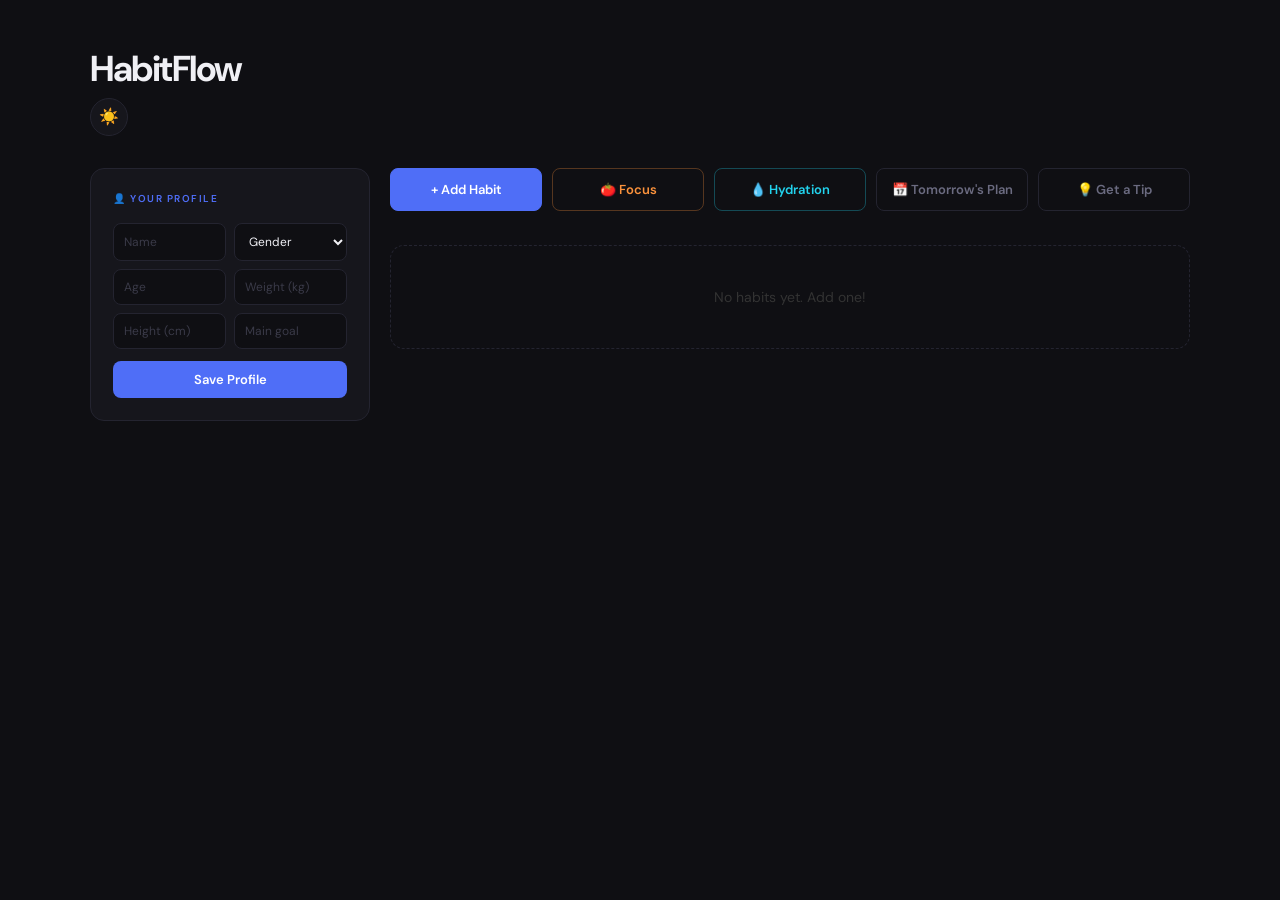
<file: index.html>
<!DOCTYPE html>
<html lang="en">
<head>
  <meta charset="UTF-8" />
  <meta name="viewport" content="width=device-width, initial-scale=1.0" />
  <title>HabitFlow</title>
  <link rel="stylesheet" href="style.css" />
</head>
<body>

<!-- FOCUS MODE OVERLAY — rainy window aesthetic -->
<div class="focus-overlay" id="focus-overlay">
  <div class="rain" id="rain"></div>
  <div class="window-frame">
    <div class="window-cross-h"></div>
    <div class="window-cross-v"></div>
  </div>
  <button class="music-btn" id="music-btn" onclick="toggleMusic()" title="Lo-fi music">🎵</button>
  <audio id="lofi-audio" loop>
    <source src="https://stream.zeno.fm/f3wvbbqmdg8uv" type="audio/mpeg" />
  </audio>
  <div class="focus-center">
    <div class="focus-phase-label" id="focus-mode-label">FOCUS</div>
    <div class="focus-minimal-timer" id="focus-timer">25:00</div>
    <div class="focus-minimal-session" id="focus-session-count">Session 1 of 4</div>
    <div class="focus-minimal-controls">
      <button class="focus-minimal-btn" onclick="toggleFocus()" id="focus-start-btn">Start</button>
      <button class="focus-minimal-btn ghost" onclick="resetFocus()">Reset</button>
    </div>
    <div class="focus-dots">
      <span class="focus-dot active" id="fdot-0"></span>
      <span class="focus-dot" id="fdot-1"></span>
      <span class="focus-dot" id="fdot-2"></span>
      <span class="focus-dot" id="fdot-3"></span>
    </div>
  </div>
  <button class="focus-exit-btn" onclick="closeFocus()">✕ exit</button>
</div>

<!-- HYDRATION OVERLAY -->
<div class="focus-overlay" id="hydration-overlay">
  <div class="focus-inner">
    <div class="focus-mode-label hydration-label" id="hydration-label">HYDRATION TIMER</div>
    <div class="hydration-activity-selector" id="hydration-activity-selector">
      <p class="hydration-subtitle">What are you doing?</p>
      <div class="hydration-activity-btns">
        <button class="hydration-activity-btn active" onclick="selectActivity('studying', this)">📚 Studying<br><span>every 45 min</span></button>
        <button class="hydration-activity-btn" onclick="selectActivity('exercising', this)">🏃 Exercising<br><span>every 15 min</span></button>
        <button class="hydration-activity-btn" onclick="selectActivity('resting', this)">🛋️ Resting<br><span>every 60 min</span></button>
      </div>
    </div>
    <div class="focus-session-count" id="hydration-session-count">Next drink in...</div>
    <div class="focus-ring-wrap">
      <svg class="focus-ring" viewBox="0 0 120 120">
        <circle class="focus-ring-bg" cx="60" cy="60" r="54"/>
        <circle class="focus-ring-fill hydration-ring" id="hydration-ring-fill" cx="60" cy="60" r="54"/>
      </svg>
      <div class="focus-timer" id="hydration-timer">45:00</div>
    </div>
    <div class="hydration-alert" id="hydration-alert" style="display:none;">
      💧 Time to drink water!
    </div>
    <div class="focus-controls">
      <button class="focus-control-btn hydration-start-btn" onclick="toggleHydration()" id="hydration-start-btn">▶ Start</button>
      <button class="focus-control-btn secondary" onclick="resetHydration()">↺ Reset</button>
    </div>
    <button class="focus-close-btn" onclick="closeHydration()">✕ Exit Hydration Timer</button>
  </div>
</div>

<!-- PAGE WRAPPER -->
<div class="page">

  <!-- HEADER -->
  <div class="header">
    <h1>HabitFlow</h1>
    <button class="theme-toggle" onclick="toggleTheme()" id="theme-toggle">☀️</button>
  </div>

  <!-- MAIN GRID -->
  <div class="main-grid">

    <!-- LEFT: Profile -->
    <div class="col-profile">
      <div class="profile-card">
        <h2>👤 Your Profile</h2>
        <div class="profile-grid">
          <input id="p-name" placeholder="Name" />
          <select id="p-gender">
            <option value="" disabled selected>Gender</option>
            <option value="male">Male</option>
            <option value="female">Female</option>
            <option value="other">Other</option>
          </select>
          <input id="p-age" type="number" placeholder="Age" />
          <input id="p-weight" type="number" placeholder="Weight (kg)" />
          <input id="p-height" type="number" placeholder="Height (cm)" />
          <input id="p-goal" placeholder="Main goal" />
        </div>
        <button class="save-profile-btn" onclick="saveProfile()">Save Profile</button>
        <div class="profile-saved" id="profile-saved">✓ Saved</div>
      </div>
    </div>

    <!-- RIGHT: buttons + habits + ai output -->
    <div class="col-main">

      <div class="action-buttons">
        <button class="action-btn primary" onclick="openModal()">+ Add Habit</button>
        <button class="action-btn focus" onclick="openFocus()">🍅 Focus</button>
        <button class="action-btn hydration" onclick="openHydration()">💧 Hydration</button>
        <button class="action-btn ai" onclick="getTomorrowPlan()">📅 Tomorrow's Plan</button>
        <button class="action-btn ai" onclick="getDailyTip()">💡 Get a Tip</button>
      </div>

      <div class="ai-loading" id="ai-loading">Thinking...</div>
      <div id="list"></div>
      <div class="ai-output" id="ai-output"></div>

    </div>

  </div>
</div>

<!-- ADD HABIT MODAL -->
<div class="modal-overlay" id="modal">
  <div class="modal">
    <h2>New Habit</h2>
    <div class="habit-type-selector">
      <button class="habit-type-btn active" onclick="selectType('slider', this)">💧 Slider</button>
      <button class="habit-type-btn" onclick="selectType('quit', this)">🚭 Quit</button>
      <button class="habit-type-btn" onclick="selectType('checkbox', this)">✅ Checkbox</button>
    </div>
    <div style="margin-top:14px;">
      <input id="m-name" placeholder="Habit name (e.g. Drink water)" />
      <div class="extra-fields" id="fields-slider">
        <div class="field-label">Unit (e.g. liters, steps, hours)</div>
        <input id="m-unit" placeholder="Unit" />
        <div class="field-label">Max value</div>
        <input id="m-max" type="number" placeholder="e.g. 3" />
        <div class="field-label">Daily goal</div>
        <input id="m-goal-val" type="number" placeholder="e.g. 2" />
      </div>
      <div class="extra-fields" id="fields-quit">
        <div class="field-label">How many per day right now?</div>
        <input id="m-current" type="number" placeholder="e.g. 20" />
        <div class="field-label">Target: 0 in how many weeks?</div>
        <input id="m-weeks" type="number" placeholder="e.g. 8" />
      </div>
      <div class="extra-fields" id="fields-checkbox">
        <div class="field-label">Description (optional)</div>
        <input id="m-desc" placeholder="e.g. 30 min morning run" />
      </div>
    </div>
    <div class="modal-actions">
      <button class="cancel-btn" onclick="closeModal()">Cancel</button>
      <button onclick="addHabit()">Add Habit</button>
    </div>
  </div>
</div>

<script src="app.js" defer></script>
</body>
</html>
</file>
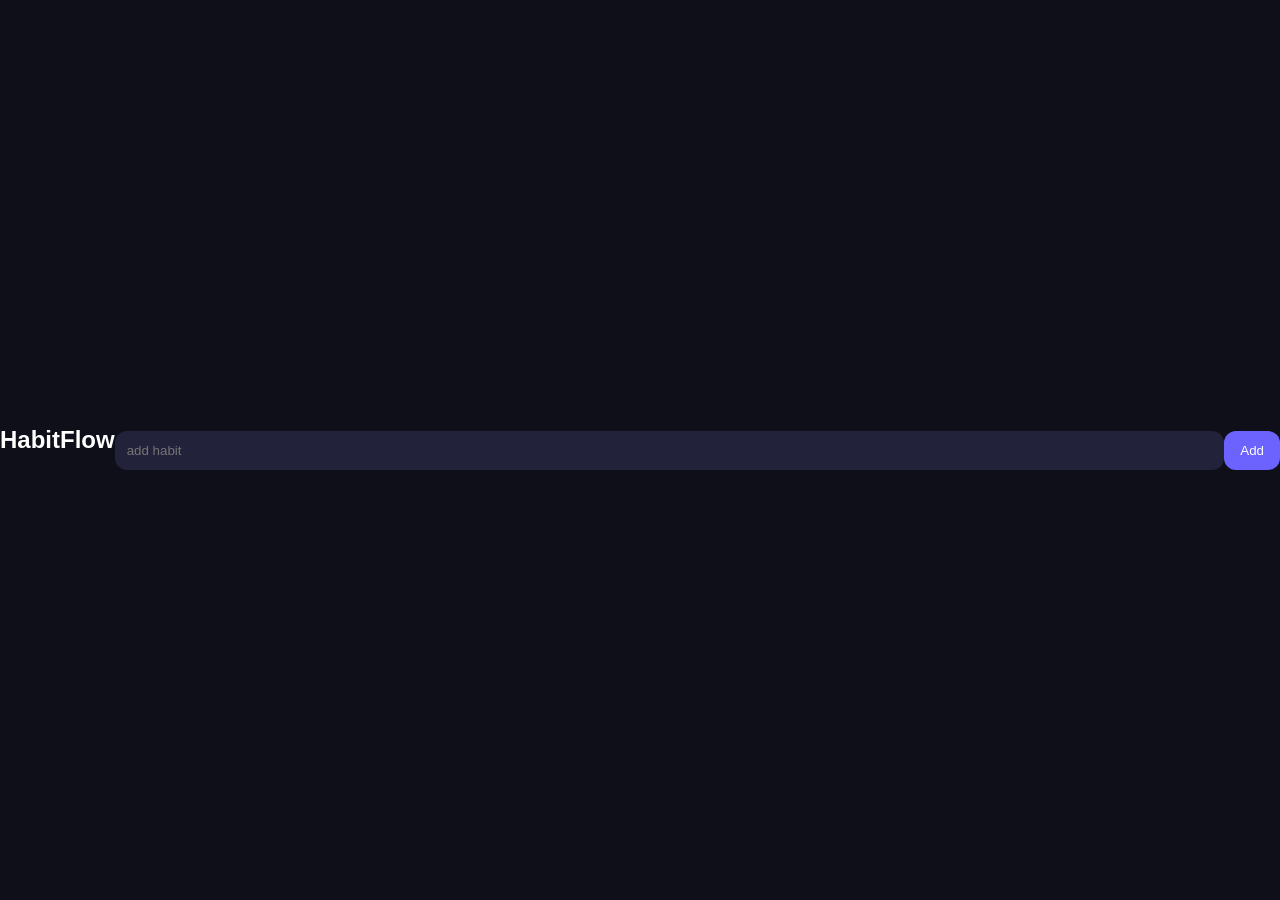
<file: habit-flow/index.html>
<!DOCTYPE html>
<html>
<head>
  <title>HabitFlow</title>
  <link rel="stylesheet" href="style.css">
</head>

<body>
  <h1>HabitFlow</h1>

  <input id="input" placeholder="add habit">
  <button onclick="addHabit()">Add</button>

  <ul id="list"></ul>

  <script src="app.js"></script>
</body>
</html>
</file>
<file: style.css>
/* ============================================================
   style.css — HabitFlow
   ============================================================ */

@import url('https://fonts.googleapis.com/css2?family=DM+Sans:wght@300;400;500;600;700&family=DM+Mono:wght@400;500&display=swap');

* { box-sizing: border-box; margin: 0; padding: 0; }

:root {
   body.light {
  --surface: #f4f4f8;
  --card: #ffffff;
  --card-border: #e0e0ea;
  --text: #111118;
  --text-muted: #55556a;
  --text-dim: #aaaabd;
}
  --blue: #4f6ef7;
  --blue-dark: #3a56d4;
  --blue-dim: rgba(79, 110, 247, 0.12);
  --surface: #0f0f13;
  --card: #16161c;
  --card-border: #242430;
  --text: #f0f0f5;
  --text-muted: #6b6b80;
  --text-dim: #3a3a48;
  --green: #34d399;
  --red: #f87171;
  --orange: #fb923c;
  --purple: #a78bfa;
  --radius: 14px;
  --radius-sm: 8px;
}

html, body { height: 100%; }

body {
  background: var(--surface);
  color: var(--text);
  font-family: 'DM Sans', sans-serif;
  font-size: 14px;
  line-height: 1.6;
  min-height: 100vh;
  padding: 40px 32px 80px;
}

/* ============================================================
   PAGE WRAPPER — centers everything, max width
   ============================================================ */

.page {
  max-width: 1100px;
  margin: 0 auto;
  width: 100%;
}

/* ============================================================
   HEADER
   ============================================================ */

.header {
  margin-bottom: 32px;
}

h1 {
  font-size: 36px;
  font-weight: 700;
  letter-spacing: -1.5px;
  color: var(--text);
}

/* ============================================================
   MAIN GRID
   Left column: profile card (fixed width, square-ish)
   Right column: action buttons + habits + AI output
   ============================================================ */

.main-grid {
  display: grid;
  grid-template-columns: 280px 1fr;
  gap: 20px;
  align-items: start;
}

/* ============================================================
   LEFT COLUMN — profile
   ============================================================ */

.col-profile {
  position: sticky;
  top: 32px;
}

.profile-card {
  background: var(--card);
  border: 1px solid var(--card-border);
  border-radius: var(--radius);
  padding: 22px;
  width: 100%;
}

.profile-card h2 {
  font-size: 10px;
  font-weight: 600;
  letter-spacing: 1.5px;
  text-transform: uppercase;
  color: var(--blue);
  margin-bottom: 16px;
}

.profile-grid {
  display: grid;
  grid-template-columns: 1fr 1fr;
  gap: 8px;
}

.profile-grid input,
.profile-grid select {
  width: 100%;
  padding: 9px 10px;
  border-radius: var(--radius-sm);
  border: 1px solid var(--card-border);
  background: var(--surface);
  color: var(--text);
  font-size: 12px;
  font-family: 'DM Sans', sans-serif;
  outline: none;
  transition: border-color 0.2s;
}

.profile-grid input:focus,
.profile-grid select:focus { border-color: var(--blue); }
.profile-grid input::placeholder { color: var(--text-dim); }
.profile-grid select option { background: var(--card); }

.save-profile-btn {
  width: 100%;
  margin-top: 12px;
  padding: 10px;
  background: var(--blue);
  border: none;
  border-radius: var(--radius-sm);
  color: #fff;
  font-size: 13px;
  font-weight: 600;
  font-family: 'DM Sans', sans-serif;
  cursor: pointer;
  transition: background 0.2s;
}

.save-profile-btn:hover { background: var(--blue-dark); }

.profile-saved {
  color: var(--green);
  font-size: 11px;
  margin-top: 8px;
  display: none;
}

/* ============================================================
   RIGHT COLUMN
   ============================================================ */

.col-main {
  display: flex;
  flex-direction: column;
  gap: 14px;
}

/* ============================================================
   4 ACTION BUTTONS — equal width in a row
   ============================================================ */

.action-buttons {
  display: grid;
  grid-template-columns: 1fr 1fr 1fr 1fr 1fr;
  gap: 10px;
}

.action-btn {
  padding: 12px 10px;
  border-radius: var(--radius-sm);
  border: 1px solid var(--card-border);
  font-size: 13px;
  font-weight: 600;
  font-family: 'DM Sans', sans-serif;
  cursor: pointer;
  text-align: center;
  transition: all 0.2s;
  white-space: nowrap;
  overflow: hidden;
  text-overflow: ellipsis;
}

.action-btn.primary {
  background: var(--blue);
  border-color: var(--blue);
  color: #fff;
}
.action-btn.primary:hover { background: var(--blue-dark); border-color: var(--blue-dark); }

.action-btn.focus {
  background: transparent;
  color: var(--orange);
  border-color: rgba(251, 146, 60, 0.3);
}
.action-btn.focus:hover { background: rgba(251,146,60,0.08); border-color: var(--orange); }

.action-btn.ai {
  background: var(--surface);
  color: var(--text-muted);
  border-color: var(--card-border);
}
.action-btn.ai:hover { border-color: var(--blue); color: var(--text); background: var(--blue-dim); }

/* ============================================================
   HABIT LIST
   ============================================================ */

#list {
  width: 100%;
  display: flex;
  flex-direction: column;
  gap: 10px;
}

.habit-card {
  background: var(--card);
  border: 1px solid var(--card-border);
  border-radius: var(--radius);
  padding: 16px 20px;
  width: 100%;
  transition: border-color 0.2s;
}

.habit-card:hover { border-color: #2e2e3c; }

.habit-header {
  display: flex;
  justify-content: space-between;
  align-items: flex-start;
  gap: 8px;
  flex-wrap: wrap;
}

.habit-name {
  font-weight: 600;
  font-size: 14px;
  color: var(--text);
  flex: 1;
}

.habit-type-tag {
  font-size: 10px;
  padding: 2px 8px;
  border-radius: 20px;
  background: var(--blue-dim);
  color: var(--blue);
  border: 1px solid rgba(79, 110, 247, 0.2);
  font-weight: 500;
}

.delete-btn {
  background: transparent;
  border: none;
  color: var(--text-dim);
  cursor: pointer;
  font-size: 13px;
  padding: 0 2px;
  transition: color 0.15s;
}
.delete-btn:hover { color: var(--red); }

/* ============================================================
   SLIDER
   ============================================================ */

.slider-section { margin-top: 14px; }

.slider-value {
  font-size: 24px;
  font-weight: 700;
  color: var(--blue);
  margin-bottom: 8px;
  font-family: 'DM Mono', monospace;
  letter-spacing: -0.5px;
}

.slider-labels {
  display: flex;
  justify-content: space-between;
  font-size: 11px;
  color: var(--text-muted);
  margin-bottom: 6px;
}

input[type="range"] {
  width: 100%;
  accent-color: var(--blue);
  cursor: pointer;
}

/* ============================================================
   QUIT
   ============================================================ */

.quit-section { margin-top: 14px; }

.quit-progress {
  display: flex;
  justify-content: space-between;
  font-size: 11px;
  color: var(--text-muted);
  margin-bottom: 8px;
  flex-wrap: wrap;
  gap: 4px;
  font-family: 'DM Mono', monospace;
}

.progress-bar-bg { background: #1e1e28; border-radius: 4px; height: 4px; width: 100%; }
.progress-bar-fill {
  background: linear-gradient(90deg, var(--blue), var(--purple));
  border-radius: 4px; height: 4px; transition: width 0.4s ease;
}

.quit-today { margin-top: 10px; display: flex; align-items: center; gap: 10px; }
.quit-today span { font-size: 12px; color: var(--text-muted); }

.quit-today input[type="number"] {
  width: 68px; padding: 6px; border-radius: 6px;
  border: 1px solid var(--card-border); background: var(--surface);
  color: var(--text); text-align: center; font-size: 13px;
  font-family: 'DM Mono', monospace; outline: none;
}

.quit-today button {
  padding: 6px 14px; font-size: 12px; font-weight: 600;
  background: var(--blue); border: none; border-radius: 6px;
  color: #fff; cursor: pointer; font-family: 'DM Sans', sans-serif; transition: background 0.2s;
}
.quit-today button:hover { background: var(--blue-dark); }

.week-plan { margin-top: 10px; font-size: 11px; color: var(--text-dim); }
.week-plan span { display: block; margin-bottom: 2px; line-height: 1.8; }

/* ============================================================
   CHECKBOX
   ============================================================ */

.check-section { margin-top: 12px; display: flex; align-items: center; gap: 10px; }
.big-check { width: 16px; height: 16px; accent-color: var(--blue); cursor: pointer; }
.check-label { font-size: 13px; color: var(--text-muted); }

/* ============================================================
   AI OUTPUT — same width as habits, below them
   ============================================================ */

.ai-output {
  background: var(--card);
  border: 1px solid var(--card-border);
  border-radius: var(--radius);
  padding: 20px;
  font-size: 13px;
  color: var(--text-muted);
  line-height: 1.9;
  display: none;
  white-space: pre-wrap;
  width: 100%;
}

.ai-loading {
  color: var(--text-dim);
  font-size: 12px;
  display: none;
  font-style: italic;
}

/* ============================================================
   EMPTY STATE
   ============================================================ */

#list p {
  color: var(--text-dim);
  font-size: 13px;
  text-align: center;
  padding: 40px 0;
  border: 1px dashed var(--card-border);
  border-radius: var(--radius);
}

/* ============================================================
   MODAL
   ============================================================ */

.modal-overlay {
  display: none;
  position: fixed;
  top: 0; left: 0;
  width: 100%; height: 100%;
  background: rgba(0,0,0,0.8);
  backdrop-filter: blur(6px);
  z-index: 100;
  justify-content: center;
  align-items: center;
  padding: 16px;
}

.modal-overlay.open { display: flex; }

.modal {
  background: var(--card);
  border: 1px solid var(--card-border);
  border-radius: var(--radius);
  padding: 28px;
  width: 100%;
  max-width: 420px;
}

.modal h2 { font-size: 16px; font-weight: 700; margin-bottom: 18px; color: var(--text); }

.modal input, .modal select {
  width: 100%; padding: 10px 12px; border-radius: var(--radius-sm);
  border: 1px solid var(--card-border); background: var(--surface);
  color: var(--text); margin-bottom: 8px; font-size: 13px;
  font-family: 'DM Sans', sans-serif; outline: none; transition: border-color 0.2s;
}

.modal input:focus, .modal select:focus { border-color: var(--blue); }
.modal input::placeholder { color: var(--text-dim); }

.habit-type-selector { display: flex; gap: 8px; margin: 4px 0 10px; flex-wrap: wrap; }

.habit-type-btn {
  padding: 6px 14px; border-radius: 6px; border: 1px solid var(--card-border);
  background: transparent; color: var(--text-muted); cursor: pointer;
  font-size: 12px; font-family: 'DM Sans', sans-serif; transition: all 0.15s;
}
.habit-type-btn:hover { border-color: var(--blue); color: var(--text); }
.habit-type-btn.active { background: var(--blue); border-color: var(--blue); color: #fff; }

.modal-actions { display: flex; gap: 8px; margin-top: 14px; }

.modal-actions button {
  flex: 1; padding: 10px; font-size: 13px; font-weight: 600;
  border: none; border-radius: var(--radius-sm); cursor: pointer;
  font-family: 'DM Sans', sans-serif; transition: background 0.2s;
}
.modal-actions button:last-child { background: var(--blue); color: #fff; }
.modal-actions button:last-child:hover { background: var(--blue-dark); }

.cancel-btn {
  background: var(--surface) !important;
  color: var(--text-muted) !important;
  border: 1px solid var(--card-border) !important;
}

.extra-fields { display: none; }

.field-label {
  font-size: 10px; color: var(--text-dim); margin-bottom: 4px;
  margin-top: 8px; text-transform: uppercase; letter-spacing: 0.8px;
}

/* ============================================================
   FOCUS MODE OVERLAY
   ============================================================ */

#focus-overlay {
  background: #0d1117;
  overflow: hidden;
  position: fixed;
  inset: 0;
  z-index: 200;
  display: none;
  align-items: center;
  justify-content: center;
}
#focus-overlay.open { display: flex; }

.rain { position: absolute; inset: 0; pointer-events: none; z-index: 1; }

.raindrop {
  position: absolute;
  top: -20px;
  width: 1px;
  background: linear-gradient(to bottom, transparent, rgba(180,200,255,0.35));
  border-radius: 0 0 2px 2px;
  animation: fall linear infinite;
}
@keyframes fall { to { transform: translateY(110vh); } }

.window-frame { position: absolute; inset: 0; pointer-events: none; z-index: 2; }
.window-cross-h { position: absolute; top: 50%; left: 0; right: 0; height: 1px; background: rgba(255,255,255,0.04); }
.window-cross-v { position: absolute; left: 50%; top: 0; bottom: 0; width: 1px; background: rgba(255,255,255,0.04); }

#focus-overlay::after {
  content: '';
  position: absolute;
  inset: 0;
  background: radial-gradient(ellipse at center, transparent 40%, rgba(0,0,0,0.7) 100%);
  pointer-events: none;
  z-index: 3;
}

.focus-center {
  position: relative;
  z-index: 10;
  display: flex;
  flex-direction: column;
  align-items: center;
  gap: 16px;
}

.focus-phase-label {
  font-size: 10px;
  font-weight: 600;
  letter-spacing: 4px;
  text-transform: uppercase;
  color: rgba(255,255,255,0.25);
}

.focus-minimal-timer {
  font-family: 'DM Mono', monospace;
  font-size: 120px;
  font-weight: 300;
  color: rgba(255,255,255,0.9);
  letter-spacing: -6px;
  line-height: 1;
  text-shadow: 0 0 60px rgba(255,255,255,0.08);
}

.focus-minimal-session {
  font-size: 11px;
  color: rgba(255,255,255,0.2);
  letter-spacing: 1px;
}

.focus-minimal-controls { display: flex; gap: 12px; margin-top: 8px; }

.focus-minimal-btn {
  padding: 10px 28px;
  border-radius: 40px;
  font-size: 13px;
  font-weight: 500;
  font-family: 'DM Sans', sans-serif;
  cursor: pointer;
  transition: all 0.2s;
  background: rgba(255,255,255,0.08);
  border: 1px solid rgba(255,255,255,0.12);
  color: rgba(255,255,255,0.8);
  backdrop-filter: blur(10px);
}
.focus-minimal-btn:hover { background: rgba(255,255,255,0.14); color: #fff; }
.focus-minimal-btn.ghost { background: transparent; border-color: rgba(255,255,255,0.06); color: rgba(255,255,255,0.3); }
.focus-minimal-btn.ghost:hover { color: rgba(255,255,255,0.6); border-color: rgba(255,255,255,0.15); }

.focus-dots { display: flex; gap: 8px; margin-top: 4px; }
.focus-dot { width: 5px; height: 5px; border-radius: 50%; background: rgba(255,255,255,0.12); transition: background 0.3s; }
.focus-dot.active { background: rgba(255,255,255,0.5); }
.focus-dot.done { background: rgba(52,211,153,0.6); }

.music-btn {
  position: absolute;
  right: 32px; top: 50%;
  transform: translateY(-50%);
  z-index: 10;
  width: 48px; height: 48px;
  border-radius: 50%;
  background: rgba(255,255,255,0.06);
  border: 1px solid rgba(255,255,255,0.1);
  color: rgba(255,255,255,0.5);
  font-size: 18px;
  cursor: pointer;
  transition: all 0.2s;
  backdrop-filter: blur(10px);
  display: flex; align-items: center; justify-content: center;
}
.music-btn:hover { background: rgba(255,255,255,0.12); color: rgba(255,255,255,0.9); }
.music-btn.playing { background: rgba(79,110,247,0.2); border-color: rgba(79,110,247,0.4); color: #fff; box-shadow: 0 0 20px rgba(79,110,247,0.2); }

.focus-exit-btn {
  position: absolute;
  bottom: 28px; right: 32px;
  z-index: 10;
  background: transparent; border: none;
  color: rgba(255,255,255,0.2);
  font-size: 12px; font-family: 'DM Sans', sans-serif;
  cursor: pointer; letter-spacing: 0.5px; transition: color 0.2s; padding: 6px;
}
.focus-exit-btn:hover { color: rgba(255,255,255,0.5); }

#hydration-overlay {
  background: #0a0a0e;
  position: fixed;
  inset: 0;
  z-index: 200;
  display: none;
  flex-direction: column;
  align-items: center;
  justify-content: center;
}
#hydration-overlay.open { display: flex; }
.focus-inner { display: flex; flex-direction: column; align-items: center; gap: 20px; }
.focus-mode-label { font-size: 11px; font-weight: 600; letter-spacing: 3px; text-transform: uppercase; color: var(--orange); }
.focus-session-count { font-size: 13px; color: var(--text-dim); }
.focus-ring-wrap { position: relative; width: 220px; height: 220px; display: flex; align-items: center; justify-content: center; }
.focus-timer { position: absolute; font-size: 56px; font-weight: 700; font-family: 'DM Mono', monospace; color: var(--text); letter-spacing: -2px; z-index: 1; }
.focus-ring { position: absolute; inset: 0; width: 100%; height: 100%; transform: rotate(-90deg); }
.focus-ring-bg { fill: none; stroke: #1e1e28; stroke-width: 6; }
.focus-ring-fill { fill: none; stroke: var(--orange); stroke-width: 6; stroke-linecap: round; stroke-dasharray: 339.3; stroke-dashoffset: 0; transition: stroke-dashoffset 1s linear, stroke 0.4s; }
.focus-controls { display: flex; gap: 12px; }
.focus-control-btn { padding: 12px 32px; border-radius: var(--radius-sm); border: none; font-size: 14px; font-weight: 600; font-family: 'DM Sans', sans-serif; cursor: pointer; transition: all 0.2s; background: var(--orange); color: #fff; }
.focus-control-btn:hover { opacity: 0.85; transform: translateY(-1px); }
.focus-control-btn.secondary { background: #1e1e28; color: var(--text-muted); border: 1px solid var(--card-border); }
.focus-close-btn { background: transparent; border: none; color: var(--text-dim); font-size: 13px; font-family: 'DM Sans', sans-serif; cursor: pointer; padding: 6px 12px; border-radius: 6px; transition: color 0.2s; margin-top: 8px; }
.focus-close-btn:hover { color: var(--text); }
.hydration-label { color: var(--cyan) !important; }
.hydration-ring { stroke: var(--cyan) !important; }
.hydration-start-btn { background: var(--cyan) !important; color: #0a0a0e !important; }
.hydration-activity-selector { display: flex; flex-direction: column; align-items: center; gap: 12px; }
.hydration-subtitle { font-size: 12px; color: var(--text-muted); letter-spacing: 0.5px; }
.hydration-activity-btns { display: flex; gap: 10px; }
.hydration-activity-btn { padding: 14px 20px; border-radius: var(--radius-sm); border: 1px solid var(--card-border); background: var(--card); color: var(--text-muted); cursor: pointer; font-size: 13px; font-weight: 500; font-family: 'DM Sans', sans-serif; text-align: center; transition: all 0.2s; line-height: 1.6; }
.hydration-activity-btn span { display: block; font-size: 11px; color: var(--text-dim); margin-top: 2px; }
.hydration-activity-btn:hover { border-color: var(--cyan); color: var(--text); }
.hydration-activity-btn.active { background: rgba(34,211,238,0.1); border-color: var(--cyan); color: var(--cyan); }
.hydration-activity-btn.active span { color: var(--cyan); opacity: 0.7; }
.hydration-alert { background: rgba(34,211,238,0.12); border: 1px solid var(--cyan); border-radius: var(--radius-sm); padding: 14px 28px; font-size: 18px; font-weight: 600; color: var(--cyan); letter-spacing: 0.5px; animation: pulse-alert 0.6s ease-in-out infinite alternate; }
@keyframes pulse-alert { from { opacity: 0.7; transform: scale(0.98); } to { opacity: 1; transform: scale(1.02); } }

@media (max-width: 760px) {
  body { padding: 24px 16px 60px; }
  h1 { font-size: 26px; }
  .main-grid { grid-template-columns: 1fr; }
  .col-profile { position: static; }
  .action-buttons { grid-template-columns: 1fr 1fr; }
  .focus-minimal-timer { font-size: 72px; letter-spacing: -3px; }
  .music-btn { right: 16px; }
  .focus-exit-btn { right: 16px; bottom: 20px; }
  .hydration-activity-btns { flex-direction: column; }
}
/* ============================================================
   MOBILE
   ============================================================ */

@media (max-width: 760px) {
  body { padding: 24px 16px 60px; }
  h1 { font-size: 26px; }

  .main-grid {
    grid-template-columns: 1fr;
  }

  .col-profile { position: static; }

  .action-buttons {
    grid-template-columns: 1fr 1fr;
  }
}
.action-btn.hydration { background: transparent; color: #22d3ee; border-color: rgba(34,211,238,0.3); }
.action-btn.hydration:hover { background: rgba(34,211,238,0.08); border-color: #22d3ee; }

.hydration-label { color: #22d3ee !important; }
.hydration-ring { stroke: #22d3ee !important; }
.hydration-start-btn { background: #22d3ee !important; color: #0a0a0e !important; }

.hydration-activity-selector { display: flex; flex-direction: column; align-items: center; gap: 12px; }
.hydration-subtitle { font-size: 12px; color: #6b6b80; letter-spacing: 0.5px; }
.hydration-activity-btns { display: flex; gap: 10px; }

.hydration-activity-btn {
  padding: 14px 20px; border-radius: 8px; border: 1px solid #242430;
  background: #16161c; color: #6b6b80; cursor: pointer; font-size: 13px;
  font-weight: 500; font-family: 'DM Sans', sans-serif;
  text-align: center; transition: all 0.2s; line-height: 1.6;
}
.hydration-activity-btn span { display: block; font-size: 11px; color: #3a3a48; margin-top: 2px; }
.hydration-activity-btn:hover { border-color: #22d3ee; color: #f0f0f5; }
.hydration-activity-btn.active { background: rgba(34,211,238,0.1); border-color: #22d3ee; color: #22d3ee; }
.hydration-activity-btn.active span { color: #22d3ee; opacity: 0.7; }

.hydration-alert {
  background: rgba(34,211,238,0.12); border: 1px solid #22d3ee;
  border-radius: 8px; padding: 14px 28px; font-size: 18px;
  font-weight: 600; color: #22d3ee; letter-spacing: 0.5px;
  animation: pulse-alert 0.6s ease-in-out infinite alternate;
}
@keyframes pulse-alert {
  from { opacity: 0.7; transform: scale(0.98); }
  to   { opacity: 1;   transform: scale(1.02); }
}

.theme-toggle {
  background: var(--card);
  border: 1px solid var(--card-border);
  border-radius: 50%;
  width: 38px;
  height: 38px;
  font-size: 16px;
  cursor: pointer;
  transition: all 0.2s;
  display: flex;
  align-items: center;
  justify-content: center;
}
.theme-toggle:hover { border-color: var(--blue); }
</file>
<file: habit-flow/style.css>
* {
  margin: 0;
  padding: 0;
  box-sizing: border-box;
  font-family: "Inter", Arial, sans-serif;
}

body {
  background: #0f0f1a;
  color: white;
  display: flex;
  justify-content: center;
  align-items: center;
  min-height: 100vh;
}

/* MAIN APP CONTAINER */
.container {
  width: 90%;
  max-width: 420px;
  background: #17172a;
  border-radius: 20px;
  padding: 20px;
  box-shadow: 0 10px 30px rgba(0,0,0,0.5);
}

/* TITLE */
h1 {
  text-align: center;
  margin-bottom: 20px;
  font-size: 24px;
}

/* INPUT AREA */
.input-area {
  display: flex;
  gap: 10px;
  margin-bottom: 20px;
}

input {
  flex: 1;
  padding: 12px;
  border-radius: 12px;
  border: none;
  outline: none;
  background: #22223b;
  color: white;
}

button {
  padding: 12px 16px;
  border: none;
  border-radius: 12px;
  background: #6c63ff;
  color: white;
  cursor: pointer;
  transition: 0.2s;
}

button:hover {
  background: #574bff;
  transform: scale(1.05);
}

/* HABIT LIST */
ul {
  list-style: none;
}

li {
  background: #22223b;
  margin-bottom: 10px;
  padding: 12px;
  border-radius: 12px;
  display: flex;
  justify-content: space-between;
  align-items: center;
  transition: 0.2s;
}

li:hover {
  transform: scale(1.02);
}

/* DONE STYLE */
.done {
  text-decoration: line-through;
  opacity: 0.5;
}

/* SMALL BUTTONS INSIDE LIST */
li button {
  background: transparent;
  border: none;
  color: #ff6b6b;
  font-size: 16px;
  cursor: pointer;
}

li button:first-child {
  color: #4cd137;
}
</file>
